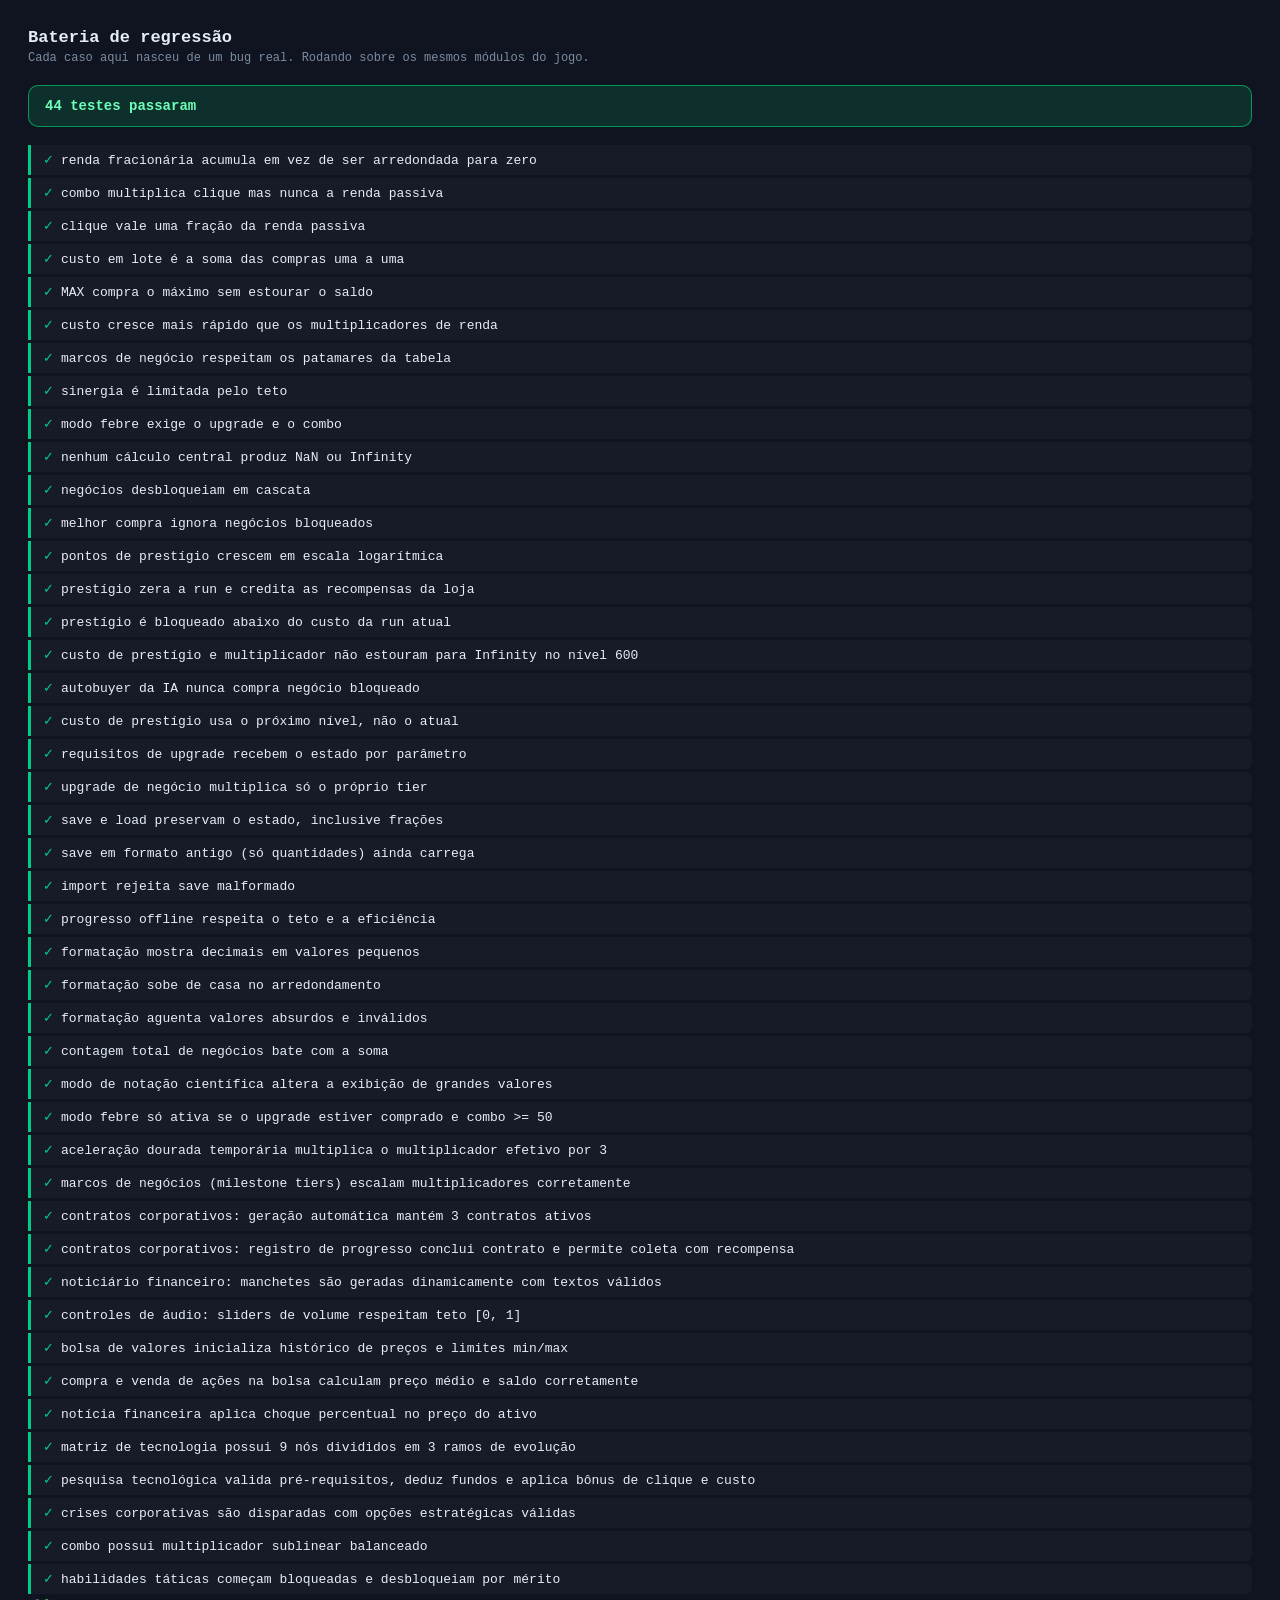
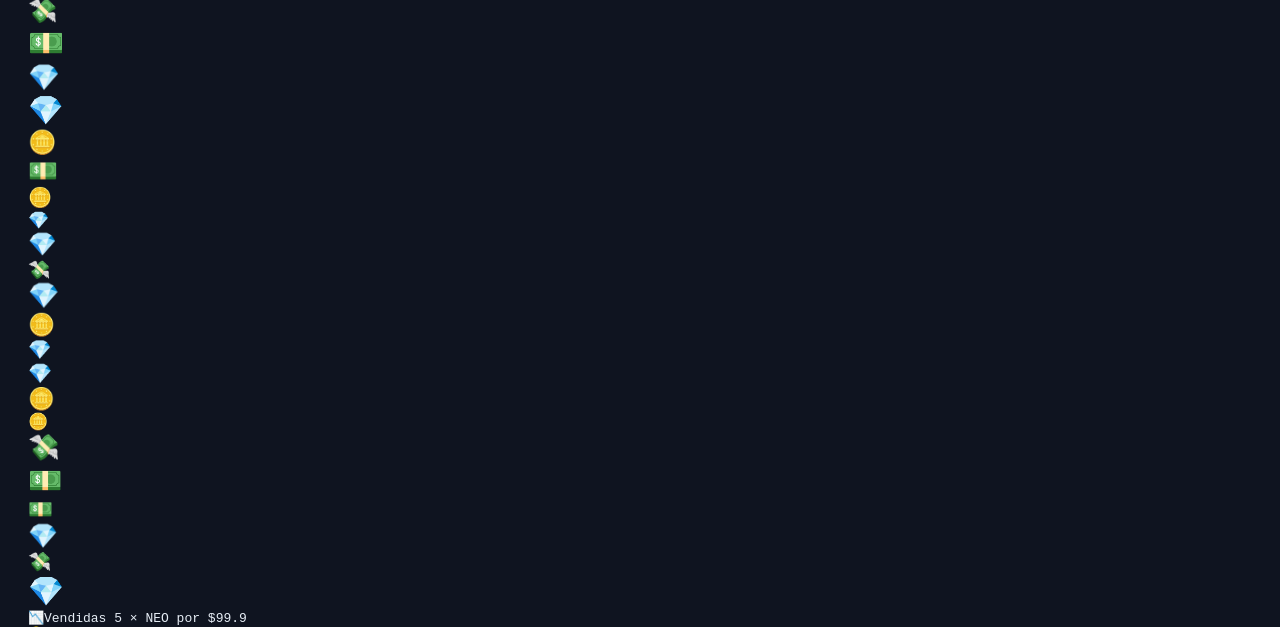
<file: tests/index.html>
<!DOCTYPE html>
<html lang="pt-BR">
<head>
<meta charset="UTF-8">
<title>Testes — MoneyMaker</title>
<style>
    body {
        background: #0f1420; color: #e6edf5; margin: 0; padding: 28px;
        font-family: 'JetBrains Mono', ui-monospace, monospace; font-size: 13px;
    }
    h1 { font-size: 17px; margin: 0 0 4px; }
    .sub { color: #7c8da3; font-size: 12px; margin-bottom: 20px; }
    .summary {
        padding: 12px 16px; border-radius: 10px; margin-bottom: 18px;
        font-weight: 700; font-size: 14px;
    }
    .summary.pass { background: rgba(0,255,136,0.12); border: 1px solid rgba(0,255,136,0.5); color: #6dffb8; }
    .summary.fail { background: rgba(255,80,80,0.12); border: 1px solid rgba(255,80,80,0.5); color: #ff9c9c; }
    .case { padding: 7px 12px; border-left: 3px solid transparent; margin-bottom: 3px; border-radius: 0 6px 6px 0; }
    .case.ok { border-color: #00cc88; background: rgba(255,255,255,0.03); }
    .case.no { border-color: #ff5050; background: rgba(255,80,80,0.08); }
    .mark { display: inline-block; width: 18px; }
    .ok .mark { color: #00cc88; }
    .no .mark { color: #ff5050; }
    .err { color: #ff9c9c; margin: 5px 0 0 18px; font-size: 12px; }
</style>
</head>
<body>
    <h1>Bateria de regressão</h1>
    <div class="sub">Cada caso aqui nasceu de um bug real. Rodando sobre os mesmos módulos do jogo.</div>
    <div id="summary" class="summary">Rodando…</div>
    <div id="results"></div>

<script type="module">
import { runSuite } from './suite.js';

const report = runSuite();
const summary = document.getElementById('summary');
summary.className = 'summary ' + (report.failed ? 'fail' : 'pass');
summary.textContent = report.failed
    ? `${report.failed} de ${report.total} falharam`
    : `${report.total} testes passaram`;

document.getElementById('results').innerHTML = report.results.map(r => `
    <div class="case ${r.ok ? 'ok' : 'no'}">
        <span class="mark">${r.ok ? '✓' : '✕'}</span>${r.name}
        ${r.ok ? '' : `<div class="err">${r.error}</div>`}
    </div>
`).join('');

// para inspeção pelo console
window.__report = report;
</script>
</body>
</html>
</file>
